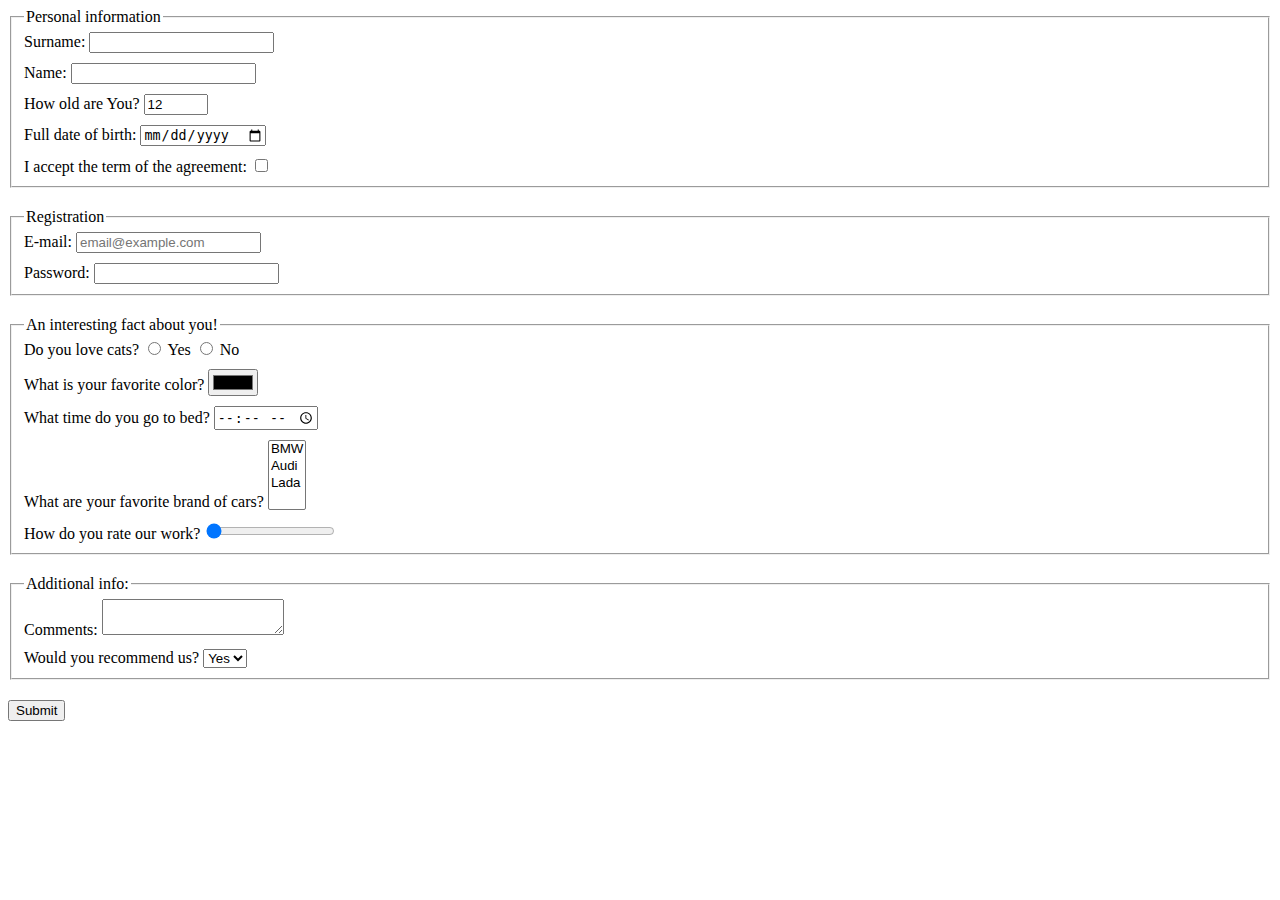
<file: index.html>
<!doctype html><html lang="en"><head><meta charset="UTF-8"><meta name="viewport" content="width=device-width, user-scalable=no, initial-scale=1.0, maximum-scale=1.0, minimum-scale=1.0"><meta http-equiv="X-UA-Compatible" content="ie=edge"><title>HTML Form</title><link rel="stylesheet" href="style.cdeda0f2.css"></head><body> <script type="text/javascript" src="main.e97352c4.js"></script> <form action="https://mate-academy-form-lesson.herokuapp.com/create-application" method="post"> <fieldset class="fieldset"> <legend>Personal information</legend> <div class="form-field"> <label> Surname: <input type="text" name="surname" autocomplete="off" required> </label> </div> <div class="form-field"> <label> Name: <input type="text" name="name" autocomplete="off" required> </label> </div> <div class="form-field"> <label> How old are You? <input type="number" name="age" value="12" min="1" max="100"> </label> </div> <div class="form-field"> <label> Full date of birth: <input type="date" name="date"> </label> </div> <div class="form-field-last"> <label> I accept the term of the agreement: <input type="checkbox" name="agreement"> </label> </div> </fieldset> <fieldset class="fieldset"> <legend>Registration</legend> <div class="form-field"> <label> E-mail: <input type="email" name="email" placeholder="email@example.com"> </label> </div> <div class="form-field-last"> <label> Password: <input type="password" id="password" name="password"> </label> </div> </fieldset> <fieldset class="fieldset"> <legend>An interesting fact about you!</legend> <div class="form-field"> <label> Do you love cats? <label> <input type="radio" name="yes"> Yes </label> <label> <input type="radio" name="no"> No </label> </label> </div> <div class="form-field"> <label> What is your favorite color? <input type="color" name="color" value="#000"> </label> </div> <div class="form-field"> <label> What time do you go to bed? <input type="time" name="time"> </label> </div> <div class="form-field"> <label> What are your favorite brand of cars? <select multiple name="cars"> <option>BMW</option> <option>Audi</option> <option>Lada</option> </select> </label> </div> <div class="form-field"> <label> How do you rate our work? <input type="range" name="range" value="0"> </label> </div> </fieldset> <fieldset class="fieldset"> <legend>Additional info:</legend> <div class="form-field"> <label> Comments: <textarea name="comments" minlength="5" maxlength="50" autocomplete="off"></textarea> </label> </div> <div class="form-field-last"> <label> Would you recommend us? <select name="select"> <option value="yes">Yes</option> <option value="no">No</option> </select> </label> </div> </fieldset> <button type="submit">Submit</button> </form> </body></html>
</file>
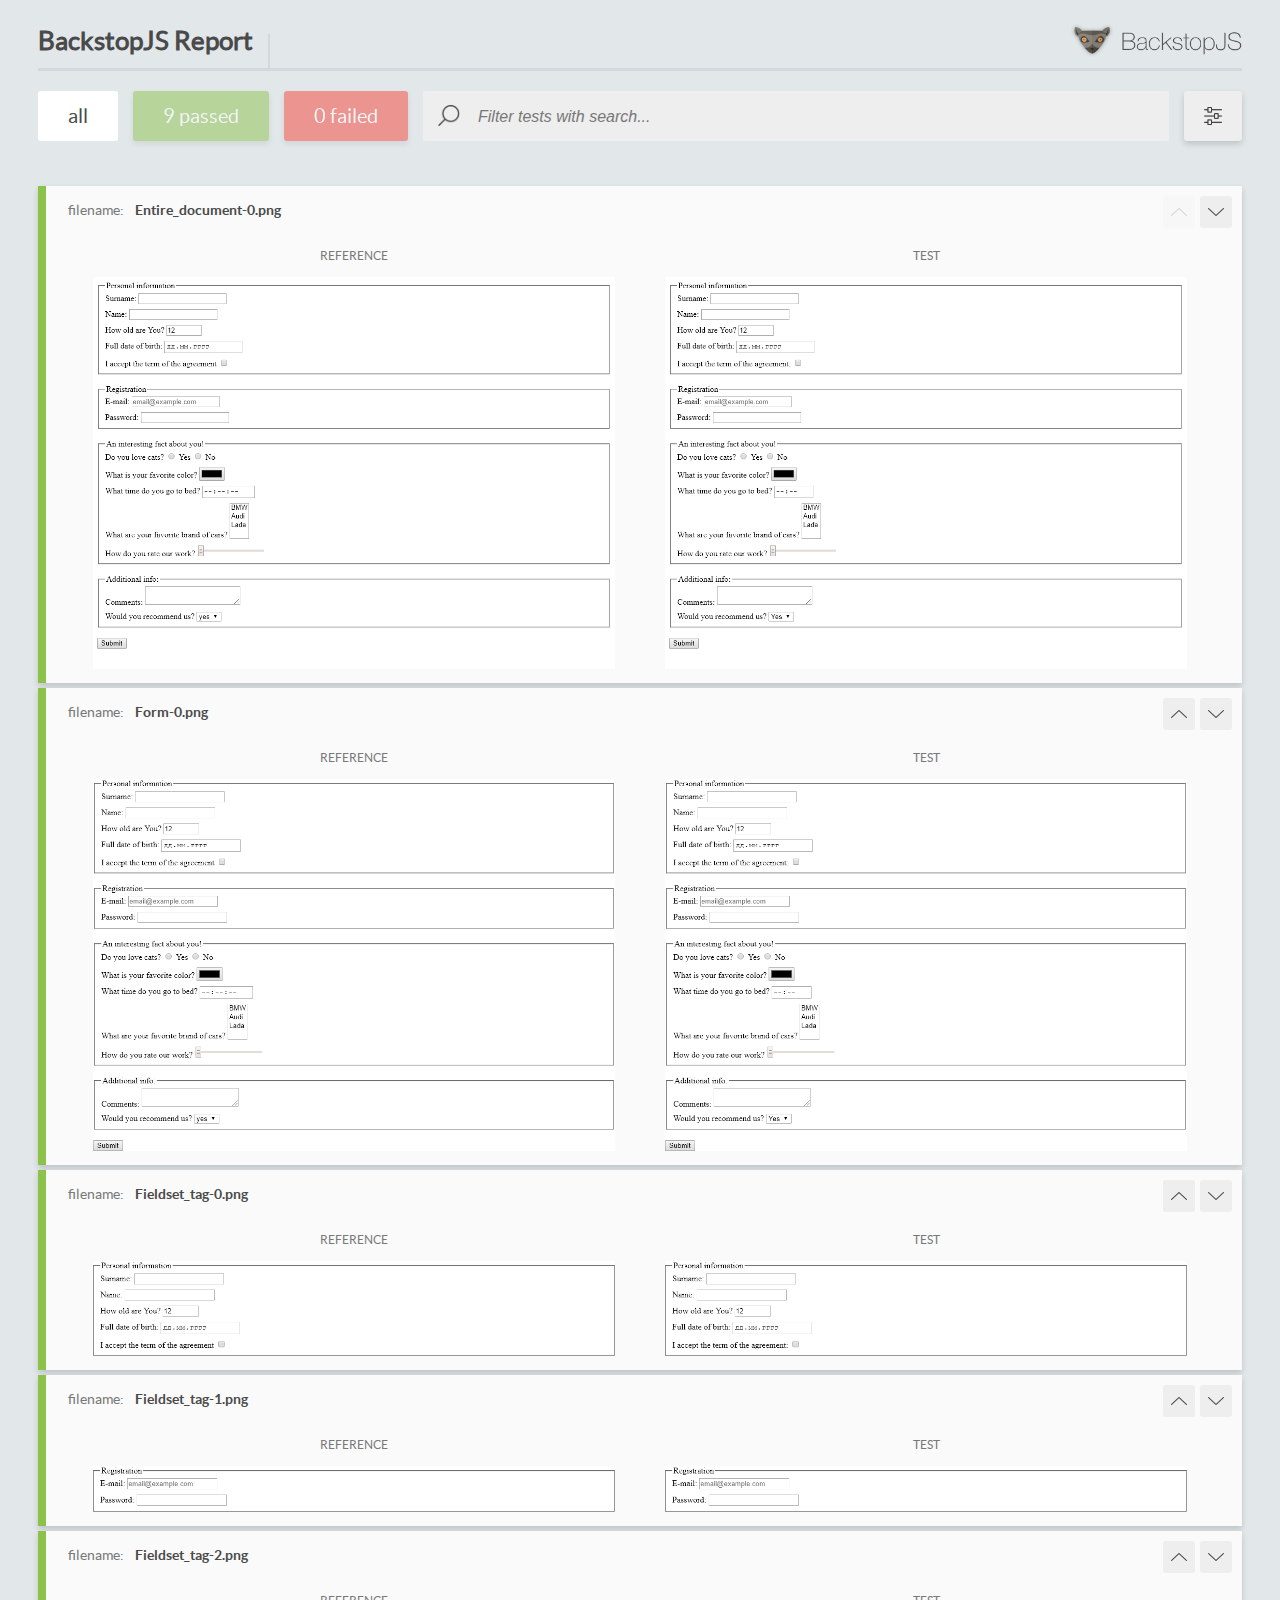
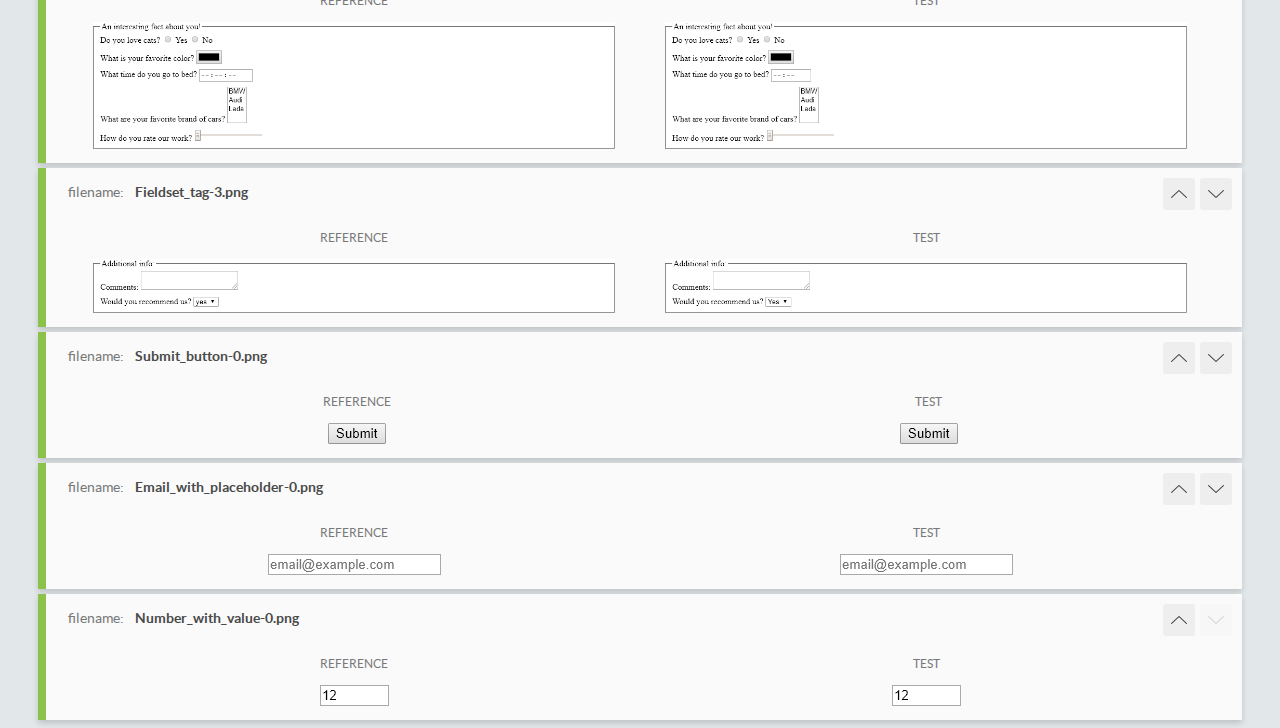
<file: report/html_report/index.html>
<!DOCTYPE html>
<html>
  <head>
    <meta charset="utf-8">
    <title>BackstopJS Report</title>

    <style>
      @font-face {
          font-family: 'latoregular';
          src: url('./assets/fonts/lato-regular-webfont.woff2') format('woff2'),
              url('./assets/fonts/lato-regular-webfont.woff') format('woff');
          font-weight: 400;
          font-style: normal;
      }
      @font-face {
          font-family: 'latobold';
          src: url('./assets/fonts/lato-bold-webfont.woff2') format('woff2'),
              url('./assets/fonts/lato-bold-webfont.woff') format('woff');
          font-weight: 700;
          font-style: normal;
      }

      .ReactModal__Body--open {
          overflow: hidden;
      }
      .ReactModal__Body--open .header {
        display: none;
      }

    </style>
  </head>
  <body style="background-color: #E2E7EA">
    <div id="root">

    </div>
    <script type="text/javascript">
      function report (report) { // eslint-disable-line no-unused-vars
        window.tests = report;
      }
    </script>
    <script type="text/javascript" src="config.js"></script>
    <script type="text/javascript" src="index_bundle.js"></script>
  </body>
</html>
</file>
<file: style.cdeda0f2.css>
.fieldset{margin-bottom:20px}.form-field:not(:last-child){margin-bottom:10px}
/*# sourceMappingURL=style.cdeda0f2.css.map */
</file>
